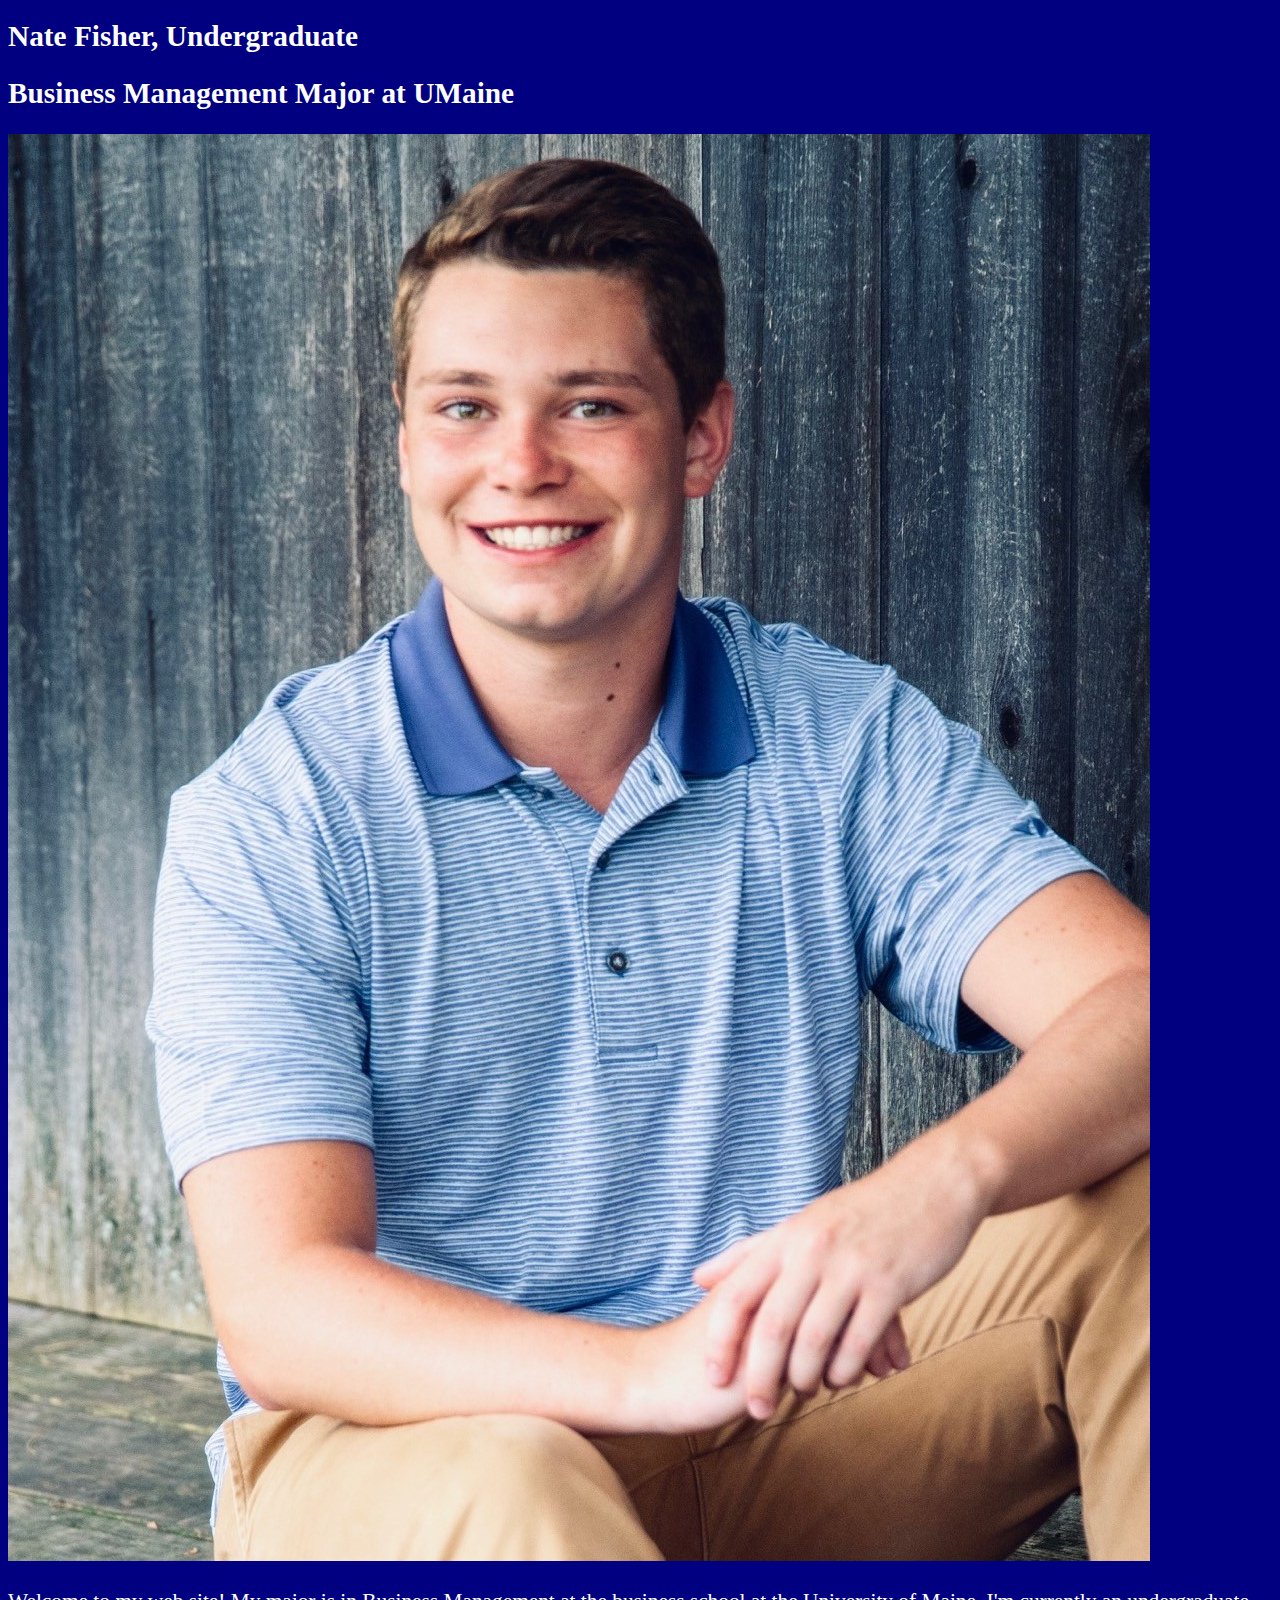
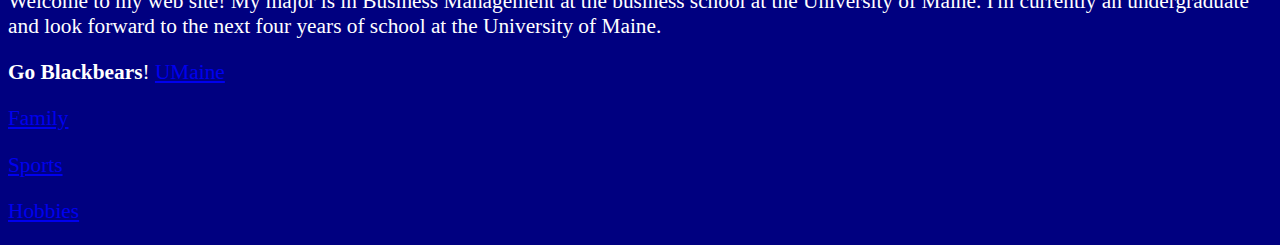
<file: index.html>
<!DOCTYPE html>

<html>

    <head>
        <title>Nate Fisher</title>
        <link href="Website Style Sheet.css" rel="stylesheet">
    </head>

    <body>

<h1>Nate Fisher, Undergraduate</h1>
<h2>Business Management Major at UMaine</h2>

<p><IMG SRC="portrait.jpg"></p>

<p>Welcome to my web site!  My major is in Business Management at the business school at the University of Maine. I'm currently an undergraduate and look forward to the next four years of school at the University of Maine.</p>

<p><b>Go Blackbears</b>! <A HREF="https://umaine.edu/"> UMaine </A></p>

<P><A HREF="cutedogs.html"> Family </A></P>
<p><A HREF="cutedogs1.html"> Sports </A></p>
<p><A HREF="cutedogs2.html"> Hobbies </A></p>


    </body>

</html>
</file>
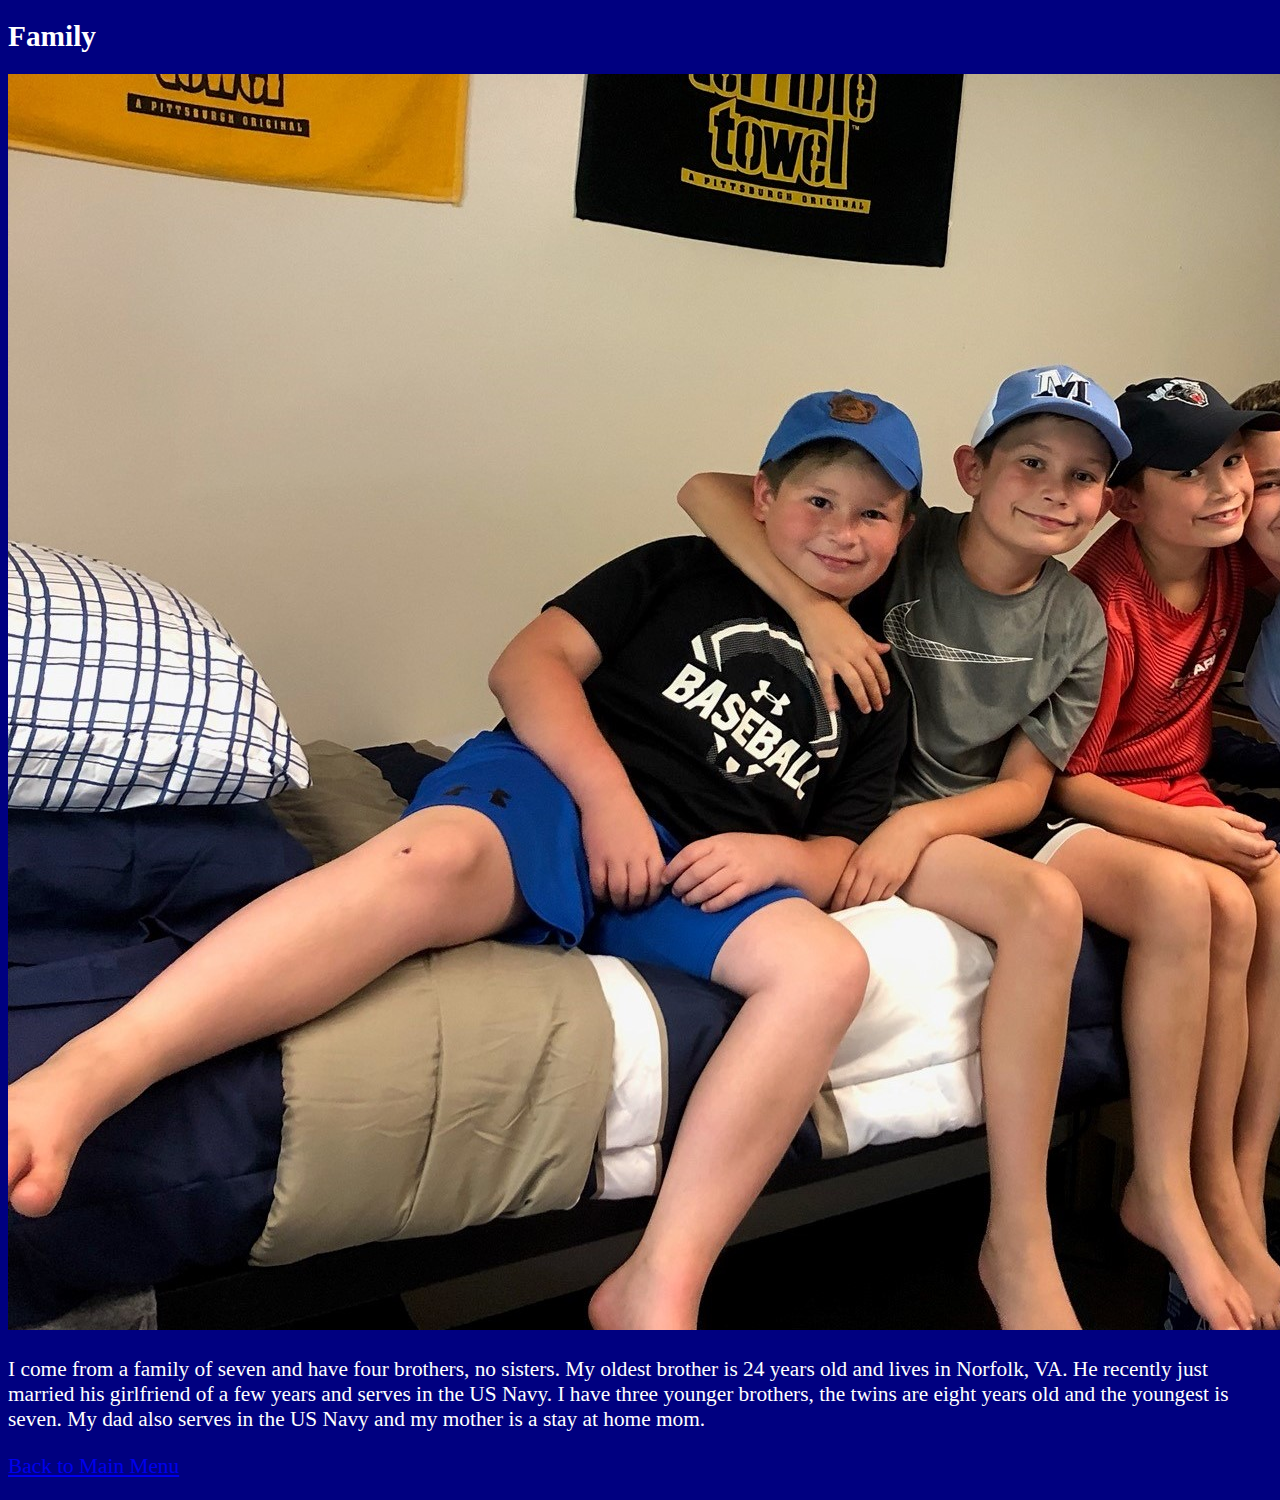
<file: cutedogs.html>
<!DOCTYPE html>

<html>

    <head>
        <title>Family</title>
        <link href="Website Style Sheet.css" rel="stylesheet">
    </head>

    <body>
<h1>Family</h1>

<p><IMG SRC="family.jpg"></p>

<p> I come from a family of seven and have four brothers, no sisters. My oldest brother is 24 years old and lives in Norfolk, VA. He recently just married his girlfriend of a few years and serves in the US Navy. I have three younger brothers, the twins are eight years old and the youngest is seven. My dad also serves in the US Navy and my mother is a stay at home mom. </p>

        <p><A HREF="index.html"> Back to Main Menu</A><p/>

    </body>

</html>
</file>
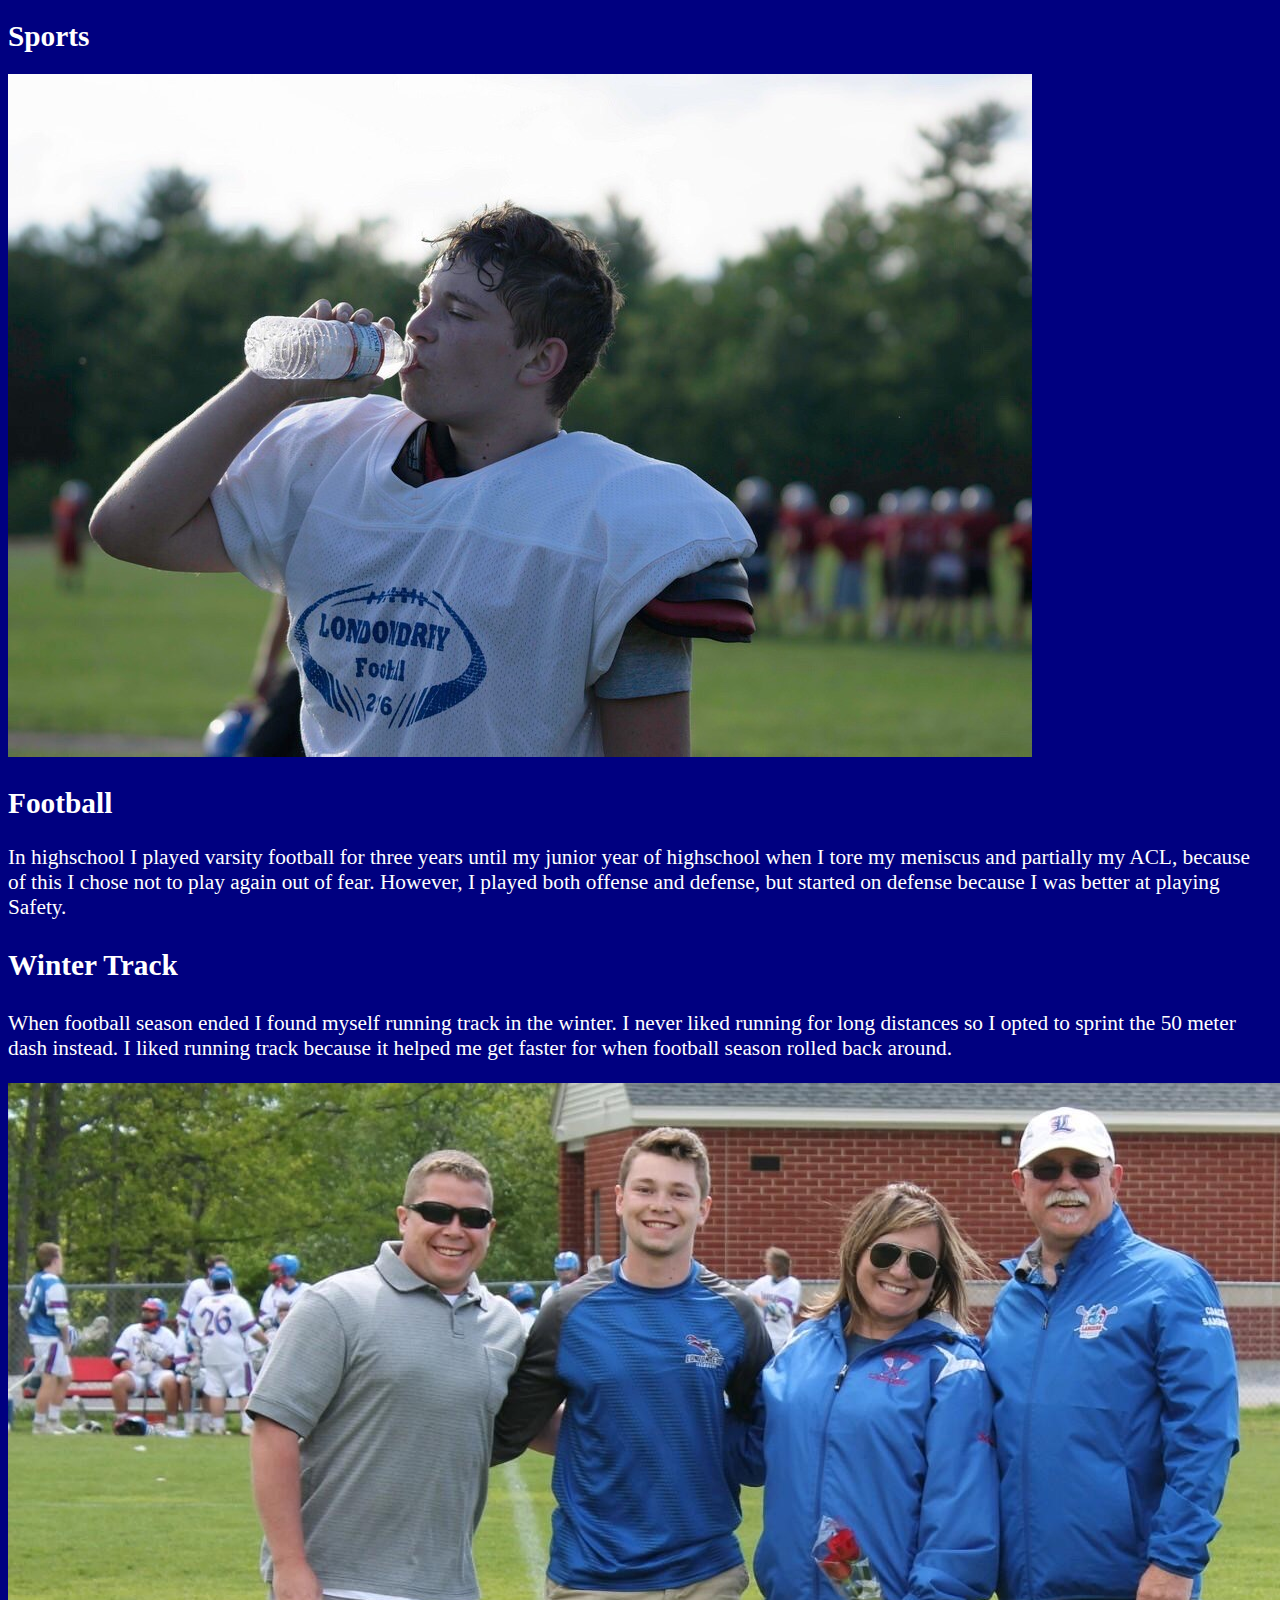
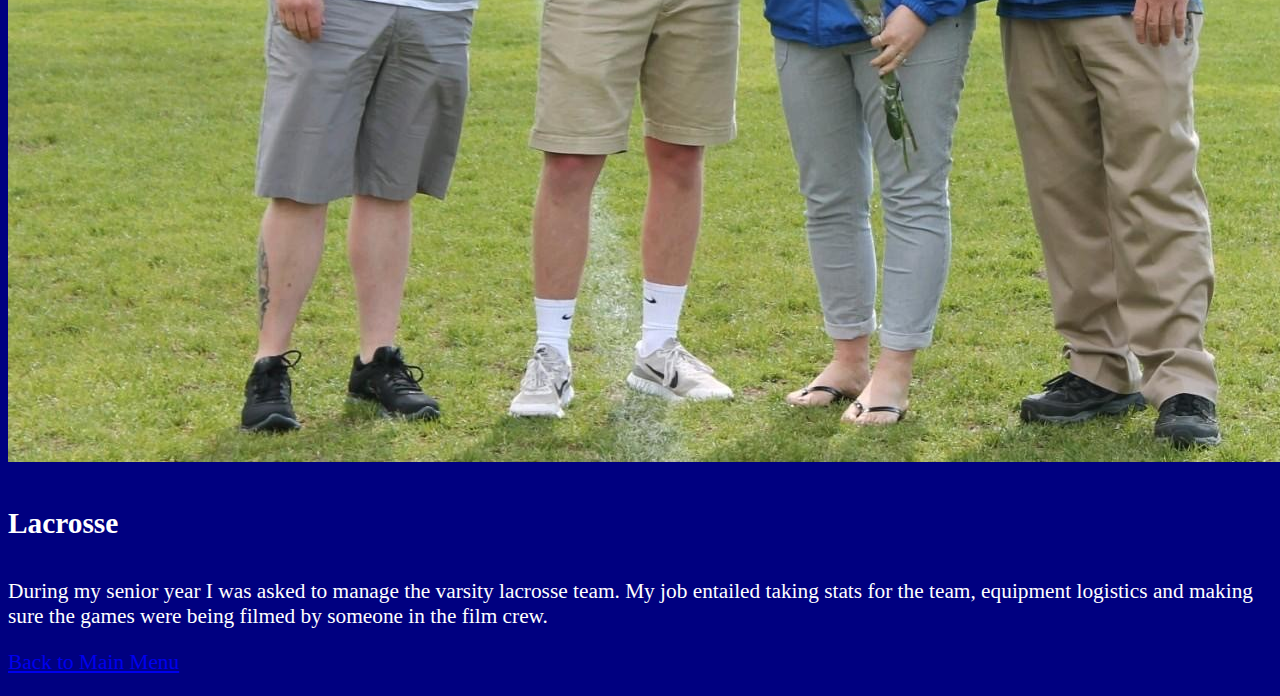
<file: cutedogs1.html>
<!DOCTYPE html>

<html>

    <head>
        <title>Sports</title>
        <link href="Website Style Sheet.css" rel="stylesheet">
    </head>

    <body>
<h1>Sports</h1>

<p><IMG SRC="football.jpg"></p>

<h2>Football</h2>
<p>In highschool I played varsity football for three years until my junior year of highschool when I tore my meniscus and partially my ACL, because of this I chose not to play again out of fear. However, I played both offense and defense, but started on defense because I was better at playing Safety. </p>

<h3>Winter Track</h3>
<p>When football season ended I found myself running track in the winter. I never liked running for long distances so I opted to sprint the 50 meter dash instead. I liked running track because it helped me get faster for when football season rolled back around.</p>

<p><IMG SRC="lacrosse.jpg"></p>

<h4>Lacrosse</h4>
<p>During my senior year I was asked to manage the varsity lacrosse team. My job entailed taking stats for the team, equipment logistics and making sure the games were being filmed by someone in the film crew.  </p>

        <p><A HREF="index.html"> Back to Main Menu</A><p/>

    </body>

</html>
</file>
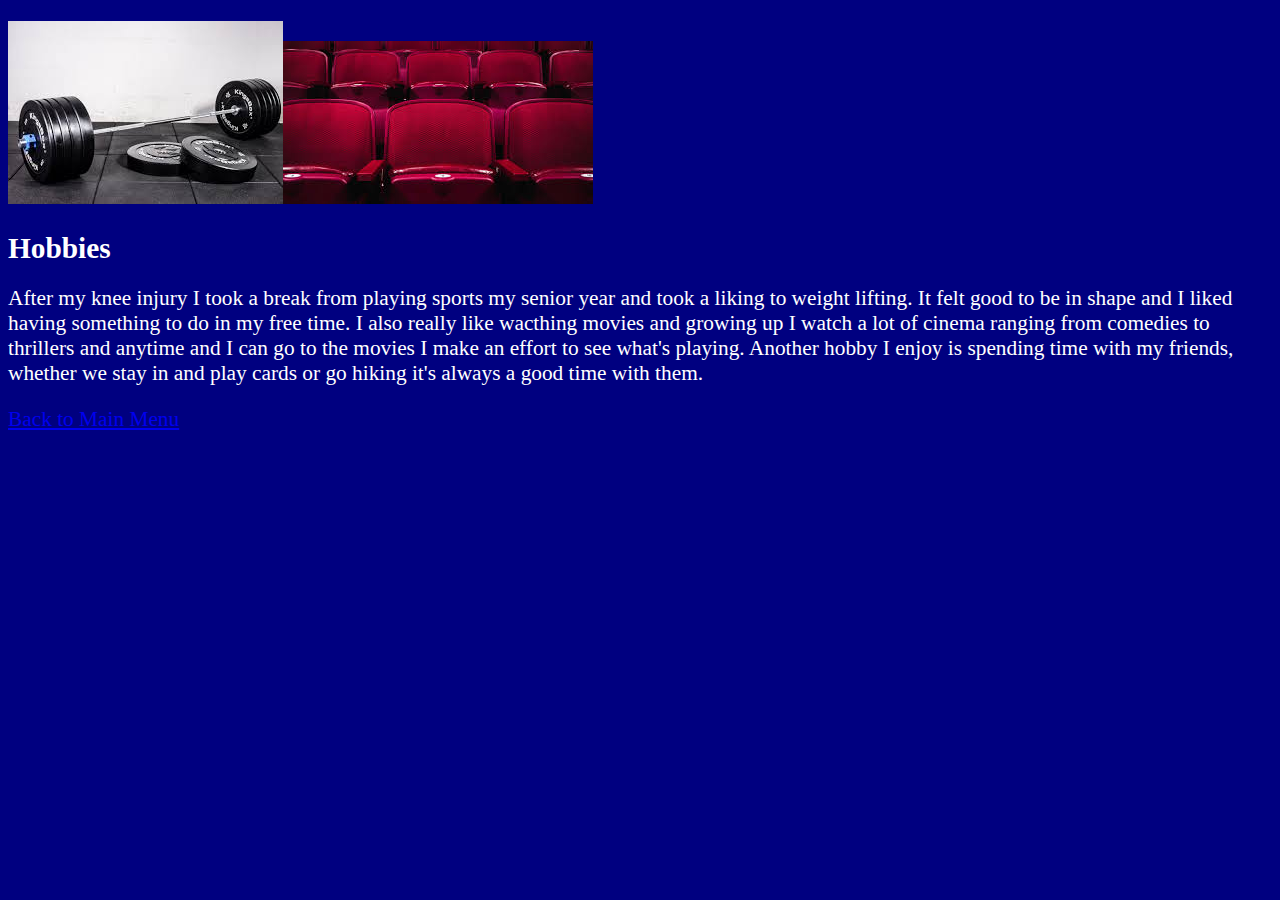
<file: cutedogs2.html>
<!DOCTYPE html>

<html>

    <head>
        <title>Hobbies</title>
        <link href="Website Style Sheet.css" rel="stylesheet">
    </head>

    <body>
    	<p><IMG SRC="weights.jpg"><IMG SRC="cinema.jpg"></p>
    	<h1>Hobbies</h1>
    	<p>After my knee injury I took a break from playing sports my senior year and took a liking to weight lifting. It felt good to be in shape and I liked having something to do in my free time. I also really like wacthing movies and growing up I watch a lot of cinema ranging from comedies to thrillers and anytime and I can go to the movies I make an effort to see what's playing. Another hobby I enjoy is spending time with my friends, whether we stay in and play cards or go hiking it's always a good time with them.</p>

        <p><A HREF="index.html"> Back to Main Menu</A><p/>

    </body>

</html>
</file>
<file: Website Style Sheet.css>
h1 {color: white; font-size: 22pt;}
h2 {color: white; font-size: 22pt;}
h3 {color: white; font-size: 22pt;}
h4 {color: white; font-size: 22pt;}  

body { 	background: navy;
color: white;
   	    	font-size: 16pt;
       		font-family: 'Felipa'; 
 			    }
</file>
